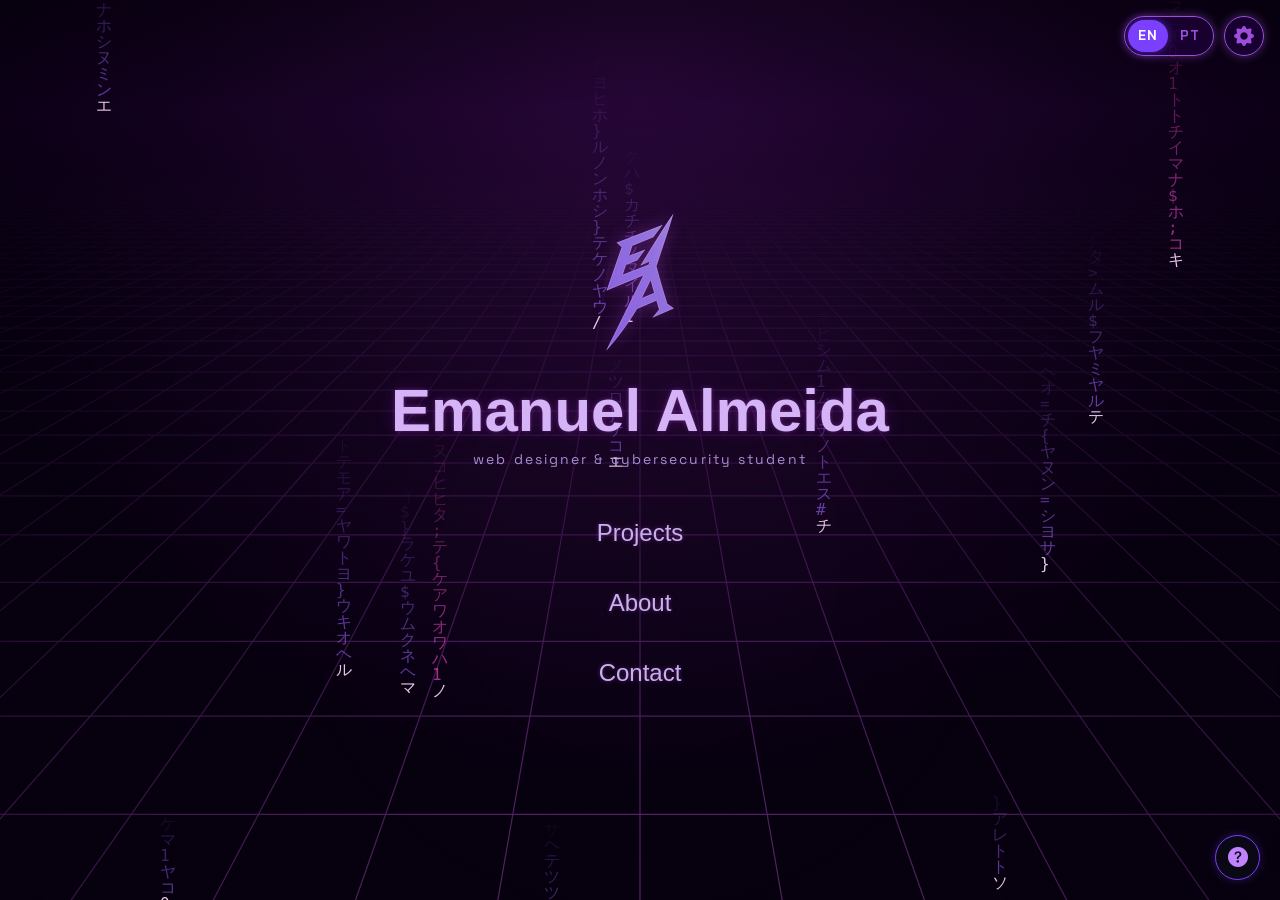
<file: index.html>
<!DOCTYPE html>
<html lang="en">

<head>
  <meta charset="UTF-8" />
  <meta name="viewport" content="width=device-width, initial-scale=1.0" />
  <title>EA Portfolio</title>
  <link rel="icon" href="https://xznm6a1vqn.ufs.sh/f/mXkbqgXQWqH1w5V9ntc7nRDkPqL8tzdeXUCio29BAvsmcOxT">

  <!-- External Resources -->
    <link href="https://fonts.googleapis.com/css2?family=Space+Grotesk:wght@400;500;700&family=Chakra+Petch:wght@400;500;700&display=swap" rel="stylesheet">
  <link rel="preconnect" href="https://fonts.gstatic.com" crossorigin>
  <link rel="stylesheet" href="https://cdn.jsdelivr.net/npm/bootstrap-icons@1.10.5/font/bootstrap-icons.css" media="print" onload="this.media='all'">
  <link rel="stylesheet" href="styles.css?v=6">
  <link rel="stylesheet" href="tailwind.css?v=1">
</head>

<body class="text-center flex flex-col items-center justify-center min-h-screen p-4 sm:p-6 relative">

  <!-- Dynamic Background -->
  <div id="parallax-bg"></div>

  <!-- Loading Page Section -->
  <div id="loadingScreen" class="loading-container">
    <img src="media/logo.webp" width="320" height="320" alt="Logo" class="loading-logo" fetchpriority="high">
    <div class="loading-bar-container">
      <div class="loading-bar"></div>
    </div>
    <div class="loading-text" id="loadingText" data-i18n="loading.0">Loading assets</div>
  </div>

  <!-- Main Page Section -->
  <div id="home" class="z-10">
    <img src="media/logo.webp" width="320" height="320" alt="Logo" decoding="async" class="w-32 h-32 sm:w-40 sm:h-40 mx-auto mb-4 flicker-slow logo" />
    <h1 class="text-4xl sm:text-5xl md:text-6xl font-bold flicker-slow text-purple-200 mb-2">Emanuel Almeida</h1>
    <p class="subtitle flicker-fast mb-8 sm:mb-10">web designer &amp; cybersecurity student</p>
    <div class="flex flex-col items-center space-y-4 sm:space-y-6">
      <button class="menu-button flicker-fast" onclick="navigateTo('works')" data-i18n="nav.projects">Projects</button>
      <button class="menu-button flicker-fast" onclick="navigateTo('about')" data-i18n="nav.about">About</button>
      <button class="menu-button flicker-fast" onclick="navigateTo('contact')" data-i18n="nav.contact">Contact</button>
    </div>
  </div>

  <div class="lang-switch" role="group" aria-label="Language / Idioma">
    <button type="button" class="lang-option" data-lang="en" title="English">EN</button>
    <button type="button" class="lang-option" data-lang="pt" title="Português">PT</button>
  </div>

  <button id="settingsToggle" class="settings-toggle" aria-label="Settings" data-i18n-attr="aria-label:settings.open;title:settings.open">
    <i class="bi bi-gear-fill"></i>
  </button>

  <div id="settingsPanel" class="settings-panel">
    <div class="settings-header">
      <h3 data-i18n="settings.title">SETTINGS</h3>
      <button class="settings-close" id="settingsClose" aria-label="Close settings panel" data-i18n-attr="aria-label:settings.close">
        <i class="bi bi-x-lg"></i>
      </button>
    </div>

    <div class="settings-content">
      <div class="setting-group">
        <h4 data-i18n="settings.audio">Audio Settings</h4>
        <div class="setting-item">
          <label for="musicVolume" data-i18n="settings.musicVolume">Music Volume</label>
          <input type="range" id="musicVolume" min="0" max="1" step="0.05" value="0.1" class="volume-slider">
        </div>
        <div class="setting-item">
          <label for="hoverVolume" data-i18n="settings.hoverVolume">Hover Volume</label>
          <input type="range" id="hoverVolume" min="0" max="1" step="0.05" value="0.15" class="volume-slider">
        </div>
        <div class="setting-item">
          <div class="toggle-wrapper">
            <label for="musicToggle" data-i18n="settings.music">Background Music</label>
            <label class="switch">
              <input type="checkbox" id="musicToggle" checked>
              <span class="slider"></span>
            </label>
          </div>
        </div>
      </div>

      <div class="setting-group">
        <h4 data-i18n="settings.visual">Visual Settings</h4>
        <div class="setting-item">
          <div class="toggle-wrapper">
            <label for="flickerToggle" data-i18n="settings.flicker">Text Flicker Effect</label>
            <label class="switch">
              <input type="checkbox" id="flickerToggle" checked>
              <span class="slider"></span>
            </label>
          </div>
        </div>
        <div class="setting-item">
          <div class="toggle-wrapper">
            <label for="parallaxToggle" data-i18n="settings.parallax">Parallax Effect</label>
            <label class="switch">
              <input type="checkbox" id="parallaxToggle" checked>
              <span class="slider"></span>
            </label>
          </div>
        </div>

      </div>

      <div class="setting-group">
        <h4 data-i18n="settings.language">Language</h4>
        <div class="lang-switch lang-switch--panel" role="group" aria-label="Language / Idioma">
          <button type="button" class="lang-option" data-lang="en">English</button>
          <button type="button" class="lang-option" data-lang="pt">Português</button>
        </div>
      </div>
    </div>
  </div>

  <!-- Works Portfolio Section -->
  <div id="works" class="hidden-section z-10 w-full max-w-5xl mx-auto px-2 sm:px-4">
    <h2 class="text-3xl sm:text-4xl flicker-slow text-purple-300 mb-6 sm:mb-8" data-i18n="works.title">Projects</h2>
    <div class="search-container">
      <input type="text" id="workSearch" class="search-input" placeholder="Search projects..." data-i18n-attr="placeholder:works.search;aria-label:works.search">
      <button class="search-button"><i class="bi bi-search"></i></button>
    </div>
    <div class="work-filters" role="group" id="workFilters">
      <button type="button" class="filter-chip active" data-filter="all" data-i18n="works.all">All</button>
      <button type="button" class="filter-chip" data-filter="web"><i class="bi bi-globe2"></i> <span data-i18n="works.web">Web</span></button>
      <button type="button" class="filter-chip" data-filter="software"><i class="bi bi-window-stack"></i> <span data-i18n="works.software">Software</span></button>
    </div>
    <div class="cyberpunk-grid" id="works-container">
      <div class="cyberpunk-card">
        <p class="text-purple-300" data-i18n="works.loading">Loading projects...</p>
      </div>
    </div>
    <button class="back-button flicker-fast mt-8 sm:mt-10" onclick="goBack()" data-i18n-attr="title:tip.back;aria-label:tip.back"><i class="bi bi-arrow-left"></i></button>
  </div>

  <!-- About Me Section -->
  <div id="about" class="hidden-section z-10 px-4 sm:px-6 max-w-4xl mx-auto">
    <h2 class="text-3xl sm:text-4xl flicker-slow text-purple-300 mb-4 sm:mb-6" data-i18n="about.title">About Me</h2>
    <div class="flex flex-col md:flex-row items-center md:items-start gap-6 sm:gap-8">
      <img src="media/photo.webp" width="512" height="512" loading="lazy" decoding="async" alt="Photo of Emanuel" data-i18n-attr="alt:about.photo" class="photo rounded-2xl shadow-md w-48 h-48 sm:w-64 sm:h-64 object-cover" />
      <div class="text-left mt-4 md:mt-0">
        <p class="text-purple-200 mb-4" data-i18n-html="about.bio" data-i18n-vars='{"age":"24"}'></p>
        <p class="text-purple-400 text-sm" data-i18n-html="about.facts"></p>
      </div>
    </div>
    <button class="back-button flicker-fast mt-8 sm:mt-10" onclick="goBack()" data-i18n-attr="title:tip.back;aria-label:tip.back"><i class="bi bi-arrow-left"></i></button>
  </div>

  <!-- Contact Information Section -->
  <div id="contact" class="hidden-section z-10 px-4 sm:px-6 max-w-3xl mx-auto">
    <h2 class="text-3xl sm:text-4xl flicker-slow text-purple-300 mb-4 sm:mb-6" data-i18n="contact.title">Contact</h2>
    <p class="text-purple-400 mb-6" data-i18n="contact.text">Let's connect — whether it's for collaboration, questions or anything else!</p>
    <div class="social-links">
      <a href="https://www.instagram.com/ealmeida.web/" target="_blank" class="social-link">
        <i class="bi bi-instagram"></i>
        <span class="social-label">Instagram</span>
      </a>
      <a href="https://github.com/ealmeida1024" target="_blank" class="social-link">
        <i class="bi bi-github"></i>
        <span class="social-label">GitHub</span>
      </a>
      <a href="mailto:ealmeida24ar@outlook.com" class="social-link">
        <i class="bi bi-envelope-fill"></i>
        <span class="social-label">Email</span>
      </a>
    </div>
    <button class="back-button flicker-fast mt-8 sm:mt-10" onclick="goBack()" data-i18n-attr="title:tip.back;aria-label:tip.back"><i class="bi bi-arrow-left"></i></button>
  </div>

  <!-- Help and Info Section -->
  <div class="help-hover-menu">
    <button id="helpToggle" class="help-toggle" aria-label="Help Information" data-i18n-attr="aria-label:help.open;title:help.open">
      <i class="bi bi-question-circle-fill"></i>
    </button>
    <div class="help-content" id="helpContent">
      <div class="help-header">
        <h3 data-i18n="help.title">HELP CENTER</h3>
        <button class="help-close" id="helpClose" aria-label="Close help menu" data-i18n-attr="aria-label:help.close">
          <i class="bi bi-x-lg"></i>
        </button>
      </div>

      <div class="help-scrollable">
        <div class="help-container">
          <div class="help-item">
            <div class="help-question">
              <i class="bi bi-question-circle"></i>
              <h3 data-i18n="help.navQ">Navigation Keys</h3>
            </div>
            <div class="help-answer">
              <p data-i18n-html="help.navA"></p>
            </div>
          </div>

          <div class="help-item">
            <div class="help-question">
              <i class="bi bi-question-circle"></i>
              <h3 data-i18n="help.audioQ">Audio Controls</h3>
            </div>
            <div class="help-answer">
              <p data-i18n-html="help.audioA"></p>
            </div>
          </div>

          <div class="help-item">
            <div class="help-question">
              <i class="bi bi-question-circle"></i>
              <h3 data-i18n="help.previewQ">Previewing Projects</h3>
            </div>
            <div class="help-answer">
              <p data-i18n-html="help.previewA"></p>
            </div>
          </div>

          <div class="help-item">
            <div class="help-question">
              <i class="bi bi-question-circle"></i>
              <h3 data-i18n="help.findQ">Can't Find Something?</h3>
            </div>
            <div class="help-answer">
              <p data-i18n-html="help.findA"></p>
            </div>
          </div>

          <div class="help-item">
            <div class="help-question">
              <i class="bi bi-question-circle"></i>
              <h3 data-i18n="help.moreQ">Need More Help?</h3>
            </div>
            <div class="help-answer">
              <p data-i18n-html="help.moreA"></p>
            </div>
          </div>
        </div>

        <div class="keyboard-shortcuts">
          <h3 class="text-xl text-purple-300 mb-3" data-i18n="help.shortcuts">Keyboard Shortcuts</h3>
          <div class="shortcut-grid">
            <div class="shortcut"><span class="key">ESC</span> <span data-i18n="help.esc">Close windows</span></div>
            <div class="shortcut"><span class="key">Alt+1</span> <span data-i18n="help.home">Home</span></div>
            <div class="shortcut"><span class="key">Alt+2</span> <span data-i18n="nav.projects">Projects</span></div>
            <div class="shortcut"><span class="key">Alt+3</span> <span data-i18n="nav.about">About</span></div>
            <div class="shortcut"><span class="key">Alt+4</span> <span data-i18n="nav.contact">Contact</span></div>
            <div class="shortcut"><span class="key">Alt+H</span> <span data-i18n="help.toggleHelp">Toggle Help</span></div>
            <div class="shortcut"><span class="key">M</span> <span data-i18n="help.music">Toggle music</span></div>
            <div class="shortcut"><span class="key">L</span> <span data-i18n="help.language">Switch language</span></div>
          </div>
        </div>
      </div>
    </div>
  </div>

  <!-- Code Preview Modal -->
  <div id="codeModal" class="code-modal">
    <div class="code-modal-content w-11/12 sm:w-4/5">
      <div class="code-modal-header">
        <h3 id="codeModalTitle" class="text-purple-300 text-lg sm:text-xl" data-i18n="modal.code">Code Preview</h3>
        <button class="close-modal" onclick="closeCodeModal()" aria-label="Close" data-i18n-attr="aria-label:modal.close">&times;</button>
      </div>
      <div id="codeModalBody" class="code-modal-body"></div>
    </div>
  </div>

  <!-- Software Project Details Modal -->
  <div id="projectModal" class="code-modal project-modal" role="dialog" aria-modal="true" aria-labelledby="projectModalTitle">
    <div class="code-modal-content project-modal-content w-11/12 sm:w-4/5">
      <div class="code-modal-header">
        <h3 id="projectModalTitle" class="text-purple-300 text-lg sm:text-xl"></h3>
        <button class="close-modal" onclick="closeProjectModal()" aria-label="Close" data-i18n-attr="aria-label:modal.close">&times;</button>
      </div>
      <div id="projectModalBody" class="project-modal-body"></div>
    </div>
  </div>
  <div id="lightbox" class="lightbox" aria-hidden="true"><img alt=""><p class="lightbox-caption"></p></div>

  <!-- Background Music -->
  <audio id="bgMusic" loop preload="none">
    <source src="media/cyberpunk-bg-music.mp3" type="audio/mpeg">
  </audio>

  <script src="i18n.js?v=1"></script>
  <script src="background.js?v=3"></script>
  <script src="scripts.js?v=5"></script>

</body>

</html>
</file>
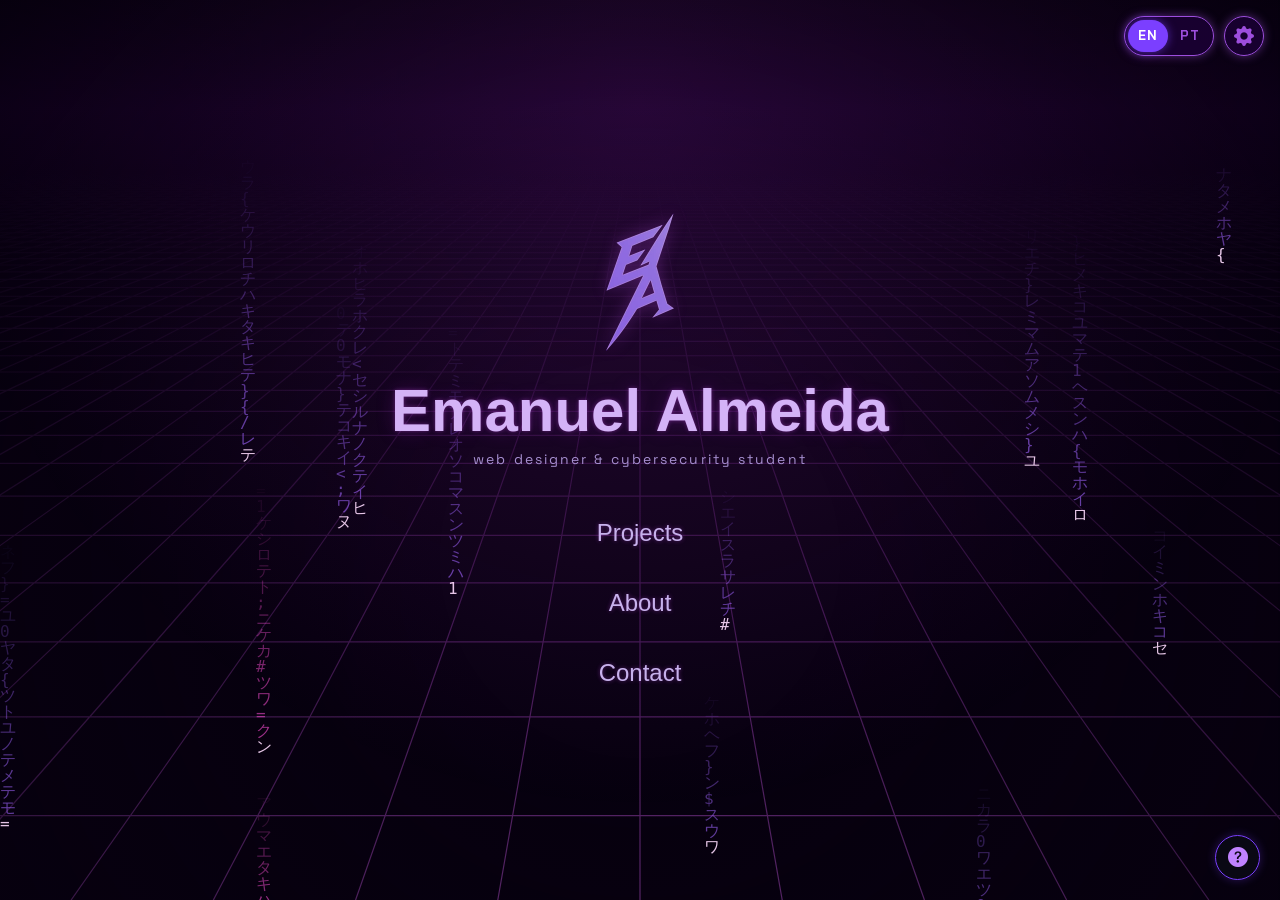
<file: preview.html>
<!DOCTYPE html>
<html lang="en">
<head>
    <meta charset="UTF-8">
    <meta name="viewport" content="width=device-width, initial-scale=1.0">
    <title>Preview</title>
    <style>
        * { margin: 0; padding: 0; box-sizing: border-box; }
        body {
            font-family: 'Space Grotesk', Arial, sans-serif;
            line-height: 1.6;
            display: flex;
            flex-direction: column;
            height: 100vh;
            overflow: hidden;
            background: #1a1a1a;
        }
        .preview-header {
            background: #0e001a;
            color: #c3acf1;
            padding: 10px 20px;
            display: flex;
            justify-content: space-between;
            align-items: center;
            z-index: 1000;
            border-bottom: 1px solid #7b3fff;
        }
        .preview-header h1 { font-size: 1.2rem; font-weight: 500; }
        .preview-header .actions { display: flex; gap: 10px; }
        .preview-header button {
            background: #7b3fff;
            color: white;
            border: none;
            padding: 5px 15px;
            border-radius: 4px;
            cursor: pointer;
            font-size: 0.9rem;
        }
        .preview-header button:hover { background: #6b2eff; }
        .preview-content {
            flex: 1;
            width: 100%;
            height: calc(100vh - 55px);
            border: none;
            background: #fff;
            transition: all 0.3s ease;
        }
        .preview-message { color: #c3acf1; padding: 40px; text-align: center; }
    </style>
</head>
<body>
    <div class="preview-header">
        <h1 id="previewTitle">Preview</h1>
        <div class="actions">
            <button onclick="toggleResponsiveMode()" id="mobileButton">Toggle Mobile View</button>
            <button onclick="closePreview()" id="closeButton">Close Preview</button>
        </div>
    </div>

    <iframe id="previewFrame" class="preview-content" title="Project preview"></iframe>

    <script>
        // Static replacement for preview.php: builds the page in the browser
        // from data/works.json instead of writing temp files on a server.
        const frame = document.getElementById('previewFrame');
        // Same language choice as the portfolio (saved by i18n.js)
        let lang = 'en';
        try { lang = localStorage.getItem('language') || ((navigator.language || '').toLowerCase().startsWith('pt') ? 'pt' : 'en'); } catch (e) {}
        const T = {
            en: { preview: 'Preview', mobile: 'Toggle Mobile View', close: 'Close Preview', notFound: 'Project not found', noCode: 'No code available to preview', failed: 'Could not load the project.' },
            pt: { preview: 'Pré-visualização', mobile: 'Vista de telemóvel', close: 'Fechar', notFound: 'Projeto não encontrado', noCode: 'Este projeto não tem código para pré-visualizar', failed: 'Não foi possível carregar o projeto.' }
        }[lang === 'pt' ? 'pt' : 'en'];
        const pick = v => typeof v === 'string' ? v : (v && (v[lang] || v.en)) || '';
        document.documentElement.lang = lang === 'pt' ? 'pt-PT' : 'en';
        document.getElementById('previewTitle').textContent = T.preview;
        document.getElementById('mobileButton').textContent = T.mobile;
        document.getElementById('closeButton').textContent = T.close;
        let blobUrl = null;

        function showMessage(text) {
            frame.replaceWith(Object.assign(document.createElement('p'), {
                className: 'preview-message',
                textContent: text
            }));
        }

        const id = new URLSearchParams(location.search).get('id');
        if (!id) {
            location.href = 'index.html';
        } else {
            fetch('data/works.json', { cache: 'no-cache' })
                .then(r => r.json())
                .then(works => {
                    const work = works.find(w => String(w.id) === String(id));
                    if (!work) return showMessage(T.notFound);

                    const html = work.html_code || '';
                    const css = work.css_code || '';
                    const js = work.js_code || '';
                    if (!html && !css && !js) return showMessage(T.noCode);

                    document.title = T.preview + ': ' + pick(work.title);
                    document.getElementById('previewTitle').textContent = T.preview + ': ' + pick(work.title);

                    const page = '<!DOCTYPE html><html><head><meta charset="UTF-8">' +
                        '<meta name="viewport" content="width=device-width, initial-scale=1.0">' +
                        '<title>Content Preview</title><style>html, body { height: 100%; margin: 0; padding: 0; overflow-y: auto; }\n' +
                        css + '</style></head><body>' +
                        (html || '<div class="container"><h1>Preview</h1><p>HTML content missing</p></div>') +
                        '<script>' + js + '<\/script></body></html>';

                    // A blob URL keeps the project's relative links (styles.css, script.js)
                    // from loading this portfolio's own files.
                    blobUrl = URL.createObjectURL(new Blob([page], { type: 'text/html' }));
                    frame.src = blobUrl;
                })
                .catch(() => showMessage(T.failed));
        }

        function toggleResponsiveMode() {
            if (frame.style.width === '375px') {
                frame.style.width = '100%';
                frame.style.height = 'calc(100vh - 55px)';
                frame.style.margin = '0';
                frame.style.border = 'none';
                frame.style.borderRadius = '0';
            } else {
                frame.style.width = '375px';
                frame.style.height = '667px';
                frame.style.margin = '20px auto';
                frame.style.display = 'block';
                frame.style.border = '10px solid #333';
                frame.style.borderRadius = '20px';
            }
        }

        function closePreview() {
            window.close();
            setTimeout(() => { location.href = 'index.html'; }, 100);
        }

        window.addEventListener('pagehide', () => { if (blobUrl) URL.revokeObjectURL(blobUrl); });
    </script>
</body>
</html>
</file>
<file: styles.css>
/* ===== FONTS ===== */

@font-face {
  font-family: "CyberwayRiders";
  src: url("https://xznm6a1vqn.ufs.sh/f/mXkbqgXQWqH1o0D83JRyCJ3v1P20d5OQaRGILftH7BumFKek")
    format("woff");
  font-display: swap;
}

/* ===== BASE STYLES ===== */
body {
  font-family: "Space Grotesk", sans-serif;
  background-color: #0e001a;
  overflow: hidden;
  margin: 0;
  height: 100%;
  color: #bdb7da;
}

h1,
h2,
.menu-button,
.back-button,
#muteButton {
  font-family: "CyberwayRiders", sans-serif;
}

.subtitle {
  font-size: 14px;
  letter-spacing: 0.15em;
  font-weight: 400;
  color: #c3acf1;
  font-family: "Space Grotesk", sans-serif;
}

.logo {
  margin-bottom: 8px;
}

*:focus {
  outline: 2px solid #c082ff;
  outline-offset: 2px;
}

.focus-visible-only:focus:not(:focus-visible) {
  outline: none;
}

.focus-visible-only:focus-visible {
  outline: 2px solid #c082ff;
  outline-offset: 2px;
}

/* ===== ANIMATIONS ===== */
.flicker-slow {
  animation: flicker-slow 2s infinite alternate;
}

.flicker-fast {
  animation: flicker-fast 1s infinite alternate;
}

@keyframes flicker-slow {
  0%,
  100% {
    opacity: 1;
  }
  20%,
  40%,
  60%,
  80% {
    opacity: 0.8;
  }
  50% {
    opacity: 0.6;
  }
}

@keyframes flicker-fast {
  0%,
  100% {
    opacity: 1;
  }
  20%,
  40%,
  60%,
  80% {
    opacity: 0.95;
  }
  50% {
    opacity: 0.9;
  }
}

@keyframes fadeIn {
  from {
    opacity: 0;
    transform: translateY(20px);
  }
  to {
    opacity: 1;
    transform: translateY(0);
  }
}

@keyframes fadeOut {
  from {
    opacity: 1;
    transform: translateY(0);
  }
  to {
    opacity: 0;
    transform: translateY(20px);
  }
}

@keyframes glitchEffect {
  0% {
    box-shadow: inset 0 0 0 transparent;
  }
  25% {
    box-shadow: inset -3px 0 0 #ff00ea;
  }
  50% {
    box-shadow: inset 3px 0 0 #00ffff;
  }
  75% {
    box-shadow: inset -3px 0 0 #ff00ea;
  }
  100% {
    box-shadow: inset 0 0 0 transparent;
  }
}

@keyframes glowScan {
  0% {
    transform: translateX(-100%);
  }
  100% {
    transform: translateX(100%);
  }
}

@keyframes loading {
  0% {
    left: -30%;
  }
  100% {
    left: 100%;
  }
}

@keyframes pulse {
  0% {
    opacity: 0.7;
    transform: scale(0.95);
  }
  100% {
    opacity: 1;
    transform: scale(1);
  }
}

@keyframes errorGlitch {
  0% {
    transform: translateX(-100%);
  }
  100% {
    transform: translateX(100%);
  }
}

@keyframes errorPulse {
  0% {
    opacity: 0.7;
  }
  100% {
    opacity: 1;
  }
}

@keyframes helpPulse {
  0% {
    box-shadow: 0 0 0 0 rgba(192, 130, 255, 0.4);
  }
  70% {
    box-shadow: 0 0 0 10px rgba(192, 130, 255, 0);
  }
  100% {
    box-shadow: 0 0 0 0 rgba(192, 130, 255, 0);
  }
}

/* ===== BACKGROUND & OVERLAYS ===== */
#parallax-bg {
  /* Canvas grid + code rain are drawn in here by background.js */
  background-color: #07000f;
  /* sky above the horizon; painted by CSS so it shows instantly, before any script runs */
  background-image: linear-gradient(#05000b 0%, #12011f 12%, #07000f 28%);
  contain: strict;
  position: fixed;
  top: 0;
  left: 0;
  width: 100%;
  height: 100%;
  z-index: -1;
  overflow: hidden;
}

/* ===== BUTTONS ===== */
.menu-button,
.back-button,
#muteButton {
  font-size: 24px;
  padding: 3px 16px;
  color: #dcd6f7;
  background: transparent;
  border: none;
  text-shadow: 0 0 5px #c082ff;
  transition: all 0.3s ease;
  cursor: pointer;
  border: 2px solid transparent;
}

.menu-button:hover,
.back-button:hover,
#muteButton:hover {
  color: black;
  background-color: rgba(255, 255, 255, 0.8);
  border: 2px solid #c082ff;
}

#muteButton {
  position: fixed;
  top: 10px;
  right: 10px;
  font-size: 24px;
  padding: 4px 8px;
}

.back-button {
  display: block;
  margin: 32px auto 0;
  width: fit-content;
  min-width: 50px;
  position: relative;
  z-index: 10;
}

@media (max-width: 640px) {
  .back-button {
    position: absolute;
    top: -30px;
    left: 10px;
    z-index: 1001;
    width: 35px;
    height: 35px;
    border-radius: 0%;
    background: rgba(30, 0, 60, 0.7);
    border: 1px solid #9d4edd;
    color: #d8b4fe;
    font-size: 16px;
    display: flex;
    align-items: center;
    justify-content: center;
    backdrop-filter: blur(10px);
    box-shadow: 0 0 10px rgba(157, 78, 221, 0.5);
    transition: all 0.3s ease;
    padding: 0;
    margin: 0;
  }

  .back-button:hover {
    background: rgba(60, 10, 100, 0.8);
    transform: scale(1.05);
    box-shadow: 0 0 15px rgba(157, 78, 221, 0.7);
    color: #ffffff;
  }

  #works {
    padding-bottom: 100px;
  }
}

#works h2 {
  position: relative;
}

/* ===== LAYOUT & SECTION CONTROLS ===== */
.hidden-section {
  display: none;
}

.fade-in {
  animation: fadeIn 0.5s ease forwards;
}

.fade-out {
  animation: fadeOut 0.5s ease forwards;
}

/* ===== CODE PREVIEW COMPONENTS ===== */
.code-preview-icons {
  display: flex;
  gap: 8px;
}

.code-icon {
  background-color: rgba(0, 0, 0, 0.5);
  border-radius: 50%;
  width: 32px;
  height: 32px;
  display: flex;
  align-items: center;
  justify-content: center;
  color: #c082ff;
  font-size: 14px;
  cursor: pointer;
  pointer-events: auto;
  position: relative;
  z-index: 10;
  transition: all 0.2s ease;
  border: 1px solid rgba(192, 130, 255, 0.3);
}

.code-icon:hover {
  background-color: rgba(192, 130, 255, 0.3);
  transform: translateY(-2px);
}

.preview-icon {
  background-color: rgba(123, 63, 255, 0.3) !important;
  border: 1px solid rgba(192, 130, 255, 0.5) !important;
}

.preview-icon:hover {
  background-color: rgba(192, 130, 255, 0.5) !important;
  transform: translateY(-2px);
}

/* ===== CODE MODAL ===== */
.code-modal {
  position: fixed;
  top: 0;
  left: 0;
  width: 100%;
  height: 100%;
  background-color: rgba(0, 0, 0, 0.8);
  z-index: 1000;
  display: flex;
  align-items: center;
  justify-content: center;
  opacity: 0;
  pointer-events: none;
  transition: opacity 0.3s ease;
}

.code-modal.active {
  opacity: 1;
  pointer-events: auto;
}

.code-modal-content {
  background-color: #121212;
  max-height: 80vh;
  overflow-y: auto;
  border-radius: 8px;
  border: 1px solid #7b3fff;
  box-shadow: 0 0 20px rgba(123, 63, 255, 0.5);
}

.code-modal-header {
  display: flex;
  justify-content: space-between;
  align-items: center;
  padding: 12px 20px;
  background-color: #1e1e2d;
  border-bottom: 1px solid #3a3a5a;
}

.code-modal-body {
  padding: 20px;
  font-family: "Courier New", monospace;
  white-space: pre;
  overflow-x: auto;
  background-color: #1e1e1e;
  color: #d4d4d4;
  max-height: 60vh;
  text-align: left;
  tab-size: 2;
}

.close-modal {
  background: transparent;
  border: none;
  color: #c082ff;
  font-size: 24px;
  cursor: pointer;
}

.close-modal:hover {
  color: #d2a8ff;
}

/* ===== ADMIN ACCESS AREA ===== */
.admin-access-area {
  position: fixed;
  bottom: 5px;
  left: 15px;
  width: 60px;
  height: 60px;
  z-index: 50;
  display: flex;
  align-items: center;
  justify-content: center;
}

.admin-access-btn {
  opacity: 0;
  visibility: hidden;
  display: flex;
  align-items: center;
  gap: 8px;
  background-color: rgba(0, 0, 0, 0.5);
  padding: 8px 8px;
  border-radius: 9999px;
  border: 1px solid #4b2080;
  transition: all 0.3s ease;
  transform: translateY(10px);
}

.admin-access-area:hover .admin-access-btn {
  opacity: 1;
  visibility: visible;
  transform: translateY(0);
}

.admin-access-btn:hover {
  background-color: rgba(143, 63, 251, 0.3);
  border-color: #8f3ffb;
  box-shadow: 0 0 10px rgba(123, 63, 255, 0.5);
}

/* ===== CYBERPUNK GRID & CARDS ===== */
.cyberpunk-grid {
  display: grid;
  grid-template-columns: repeat(auto-fill, minmax(280px, 1fr));
  gap: 20px;
  max-height: 70vh;
  overflow-y: auto;
  padding-right: 10px;
  position: relative;
}

.cyberpunk-grid::-webkit-scrollbar {
  width: 6px;
}

.cyberpunk-grid::-webkit-scrollbar-track {
  background: rgba(0, 0, 0, 0.2);
  border-radius: 10px;
}

.cyberpunk-grid::-webkit-scrollbar-thumb {
  background: #7b3fff;
  border-radius: 10px;
  box-shadow: 0 0 5px #c082ff;
}

.cyberpunk-grid::-webkit-scrollbar-thumb:hover {
  background: #9b5fff;
}

.cyberpunk-grid::after {
  content: "";
  position: absolute;
  top: 0;
  left: 0;
  width: 100%;
  height: 100%;
  background: linear-gradient(
    to bottom,
    transparent 50%,
    rgba(123, 63, 255, 0.03) 50%
  );
  background-size: 100% 4px;
  pointer-events: none;
  z-index: 1;
}

.cyberpunk-card {
  background-color: rgba(12, 12, 24, 0.7);
  border: 1px solid #7b3fff;
  border-radius: 8px;
  padding: 12px;
  position: relative;
  overflow: hidden;
  transition: all 0.3s ease;
  backdrop-filter: blur(8px);
  box-shadow: 0 0 15px rgba(123, 63, 255, 0.1);
  display: flex;
  flex-direction: column;
  pointer-events: none;
}

.cyberpunk-card::before {
  content: "";
  position: absolute;
  top: 0;
  left: 0;
  right: 0;
  height: 2px;
  background: linear-gradient(90deg, transparent, #c082ff, transparent);
  opacity: 0;
  transition: opacity 0.3s ease;
}

.cyberpunk-card:hover {
  transform: translateY(-5px);
  box-shadow: 0 8px 25px rgba(123, 63, 255, 0.3);
  border-color: #c082ff;
}

.cyberpunk-card:hover::before {
  opacity: 1;
  animation: glowScan 2s linear infinite;
}

.cyberpunk-card img {
  width: 100%;
  height: 180px;
  object-fit: cover;
  border-radius: 4px;
  margin-bottom: 12px;
  border: 1px solid rgba(123, 63, 255, 0.3);
}

.cyberpunk-card:hover img {
  box-shadow: 0 0 15px rgba(123, 63, 255, 0.5);
  border-color: #9b5fff;
}

.cyberpunk-card h3 {
  font-size: 20px;
  font-weight: 700;
  margin-bottom: 4px;
  color: #dcd6f7;
  font-family: "Chakra Petch", sans-serif;
  letter-spacing: 0.5px;
}

.cyberpunk-card .date {
  font-size: 14px;
  color: #9b5fff;
  margin-bottom: 8px;
}

.cyberpunk-card .description {
  font-size: 14px;
  color: #bdb7da;
  margin-bottom: 12px;
  flex-grow: 1;
}

.cyberpunk-card .tech-tags {
  display: flex;
  flex-wrap: wrap;
  gap: 6px;
  margin-bottom: 12px;
}

.cyberpunk-card .tech-tag {
  background-color: rgba(123, 63, 255, 0.3);
  color: #dcd6f7;
  font-size: 12px;
  border-radius: 12px;
  padding: 3px 8px;
  border: 1px solid rgba(192, 130, 255, 0.3);
}

.cyberpunk-card .controls {
  display: flex;
  justify-content: space-between;
  align-items: center;
}

.cyberpunk-card .code-icon {
  pointer-events: auto;
}

/* ===== LOADING SCREEN ===== */
.loading-container {
  position: fixed;
  top: 0;
  left: 0;
  width: 100%;
  height: 100%;
  background-color: rgba(14, 0, 26, 0.9);
  display: flex;
  flex-direction: column;
  align-items: center;
  justify-content: center;
  z-index: 9999;
  backdrop-filter: blur(8px);
  transition: opacity 0.5s ease;
}

.loading-logo {
  width: 80px;
  height: 80px;
  margin-bottom: 20px;
  animation: pulse 2s infinite alternate;
}

.loading-bar-container {
  width: 200px;
  height: 4px;
  background-color: rgba(123, 63, 255, 0.2);
  border-radius: 4px;
  overflow: hidden;
  position: relative;
  margin-bottom: 15px;
  box-shadow: 0 0 10px rgba(192, 130, 255, 0.3);
}

.loading-bar {
  height: 100%;
  width: 30%;
  background: linear-gradient(90deg, #7b3fff, #c082ff);
  border-radius: 4px;
  position: absolute;
  animation: loading 1.5s infinite;
}

.loading-text {
  font-family: "Space Grotesk", sans-serif;
  color: #c3acf1;
  font-size: 14px;
  letter-spacing: 0.15em;
  text-transform: uppercase;
  animation: flicker-fast 1s infinite alternate;
}

.hide-loading {
  opacity: 0;
  pointer-events: none;
}

/* ===== SOCIAL LINKS ===== */
.social-links {
  display: flex;
  flex-wrap: wrap;
  justify-content: center;
  gap: 15px;
  margin-bottom: 20px;
}

.social-link {
  display: flex;
  align-items: center;
  gap: 6px;
  padding: 6px 12px;
  border-radius: 20px;
  background: rgba(123, 63, 255, 0.1);
  color: #c082ff;
  text-decoration: none;
  transition: all 0.3s ease;
  border: 1px solid rgba(123, 63, 255, 0.3);
}

.social-link:hover {
  background: rgba(123, 63, 255, 0.2);
  transform: translateY(-2px);
  box-shadow: 0 5px 15px rgba(123, 63, 255, 0.2);
}

.social-link i {
  font-size: 20px;
}

.social-label {
  font-size: 14px;
  font-family: "Chakra Petch", sans-serif;
}

/* ===== SEARCH COMPONENT ===== */
.search-container {
  margin-bottom: 20px;
  display: flex;
  max-width: 400px;
  margin-left: auto;
  margin-right: auto;
}

.search-input {
  background: rgba(12, 12, 24, 0.7);
  border: 1px solid #7b3fff;
  border-radius: 4px 0 0 4px;
  padding: 8px 12px;
  color: #dcd6f7;
  flex-grow: 1;
  font-family: "Space Grotesk", sans-serif;
  outline: none;
}

.search-input:focus {
  border-color: #c082ff;
  box-shadow: 0 0 10px rgba(123, 63, 255, 0.3);
}

.search-button {
  background: rgba(123, 63, 255, 0.3);
  border: 1px solid #7b3fff;
  border-left: none;
  border-radius: 0 4px 4px 0;
  padding: 8px 12px;
  color: #dcd6f7;
  cursor: pointer;
  transition: all 0.2s ease;
}

.search-button:hover {
  background: rgba(123, 63, 255, 0.5);
}

/* ===== ERROR COMPONENT ===== */
.cyberpunk-error {
  background: rgba(12, 12, 24, 0.8);
  border: 1px solid #ff3366;
  border-radius: 8px;
  padding: 15px;
  display: flex;
  align-items: center;
  gap: 15px;
  margin: 10px 0;
  box-shadow: 0 0 15px rgba(255, 51, 102, 0.3);
  position: relative;
  overflow: hidden;
}

.cyberpunk-error::before {
  content: "";
  position: absolute;
  top: 0;
  left: 0;
  right: 0;
  bottom: 0;
  background: linear-gradient(
    90deg,
    transparent,
    rgba(255, 51, 102, 0.1),
    transparent
  );
  opacity: 0;
  z-index: 1;
}

.cyberpunk-error.glitch-active::before {
  animation: errorGlitch 2s linear infinite;
  opacity: 1;
}

.error-icon {
  font-size: 30px;
  color: #ff3366;
  animation: errorPulse 2s infinite alternate;
}

.error-content {
  text-align: left;
  flex-grow: 1;
}

.error-title {
  font-family: "CyberwayRiders", sans-serif;
  font-size: 20px;
  color: #ff3366;
  margin-bottom: 5px;
}

.error-message {
  color: #e0d8ff;
  font-size: 14px;
  margin-bottom: 8px;
}

.error-action {
  background: rgba(255, 51, 102, 0.2);
  color: #ff3366;
  border: 1px solid rgba(255, 51, 102, 0.5);
  padding: 4px 10px;
  border-radius: 4px;
  font-size: 14px;
  cursor: pointer;
  transition: all 0.2s ease;
}

.error-action:hover {
  background: rgba(255, 51, 102, 0.3);
  transform: translateY(-1px);
}

/* ===== HELP COMPONENT ===== */
.help-container {
  display: flex;
  flex-direction: column;
  gap: 15px;
  margin-bottom: 30px;
}

.help-item {
  background: rgba(12, 12, 24, 0.7);
  border: 1px solid #7b3fff;
  border-radius: 8px;
  padding: 15px;
  transition: all 0.3s ease;
}

.help-item:hover {
  border-color: #c082ff;
  box-shadow: 0 0 15px rgba(123, 63, 255, 0.3);
}

.help-question {
  display: flex;
  align-items: center;
  gap: 10px;
  margin-bottom: 10px;
}

.help-question i {
  color: #c082ff;
  font-size: 20px;
}

.help-question h3 {
  font-family: "Chakra Petch", sans-serif;
  color: #e0d8ff;
  font-size: 18px;
  font-weight: 600;
}

.help-answer p {
  color: #bdb7da;
  font-size: 16px;
  line-height: 1.5;
}

.key {
  background: rgba(123, 63, 255, 0.2);
  border: 1px solid #7b3fff;
  border-radius: 4px;
  padding: 2px 6px;
  font-family: "Chakra Petch", sans-serif;
  font-size: 14px;
  color: #e0d8ff;
  display: inline-block;
  margin: 0 2px;
}

.keyboard-shortcuts {
  background: rgba(12, 12, 24, 0.5);
  border: 1px solid #7b3fff;
  border-radius: 8px;
  padding: 15px;
}

.shortcut-grid {
  display: grid;
  grid-template-columns: repeat(auto-fill, minmax(150px, 1fr));
  gap: 10px;
}

.shortcut {
  display: flex;
  align-items: center;
  gap: 8px;
  font-size: 14px;
  color: #bdb7da;
}

.help-hover-menu {
  position: fixed;
  bottom: 20px;
  right: 20px;
  z-index: 100;
}

.help-toggle {
  width: 45px;
  height: 45px;
  border-radius: 50%;
  background: rgba(12, 12, 24, 0.7);
  border: 1px solid #7b3fff;
  color: #c082ff;
  font-size: 20px;
  cursor: pointer;
  box-shadow: 0 0 10px rgba(123, 63, 255, 0.3);
  transition: all 0.3s ease;
  display: flex;
  align-items: center;
  justify-content: center;
  animation: helpPulse 2s infinite;
}

.help-toggle:hover {
  box-shadow: 0 0 15px rgba(192, 130, 255, 0.6);
  transform: scale(1.05);
}

.help-content {
  position: absolute;
  bottom: 55px;
  right: 0;
  width: 320px;
  max-height: 70vh;
  background: rgba(12, 12, 24, 0.95);
  border: 1px solid #7b3fff;
  border-radius: 8px;
  opacity: 0;
  visibility: hidden;
  transform: translateY(10px);
  transition: all 0.3s ease;
  backdrop-filter: blur(8px);
  box-shadow: 0 0 20px rgba(123, 63, 255, 0.4);
  overflow: hidden;
  pointer-events: none;
}

@media (hover: hover) {
  .help-hover-menu:hover .help-content {
    opacity: 1;
    visibility: visible;
    transform: translateY(0);
    pointer-events: auto;
  }

  .help-hover-menu::after {
    content: "";
    position: absolute;
    bottom: 45px;
    right: 0;
    width: 100px;
    height: 55px;
    background: transparent;
  }

  .help-content:hover {
    opacity: 1;
    visibility: visible;
    transform: translateY(0);
    pointer-events: auto;
  }

  .help-content .help-close {
    display: none;
  }
}

.help-content.active {
  opacity: 1;
  visibility: visible;
  transform: translateY(0);
  pointer-events: auto;
}

.help-header {
  background: rgba(123, 63, 255, 0.2);
  padding: 10px 15px;
  display: flex;
  justify-content: space-between;
  align-items: center;
  border-bottom: 1px solid #7b3fff;
}

.help-header h3 {
  font-family: "Chakra Petch", sans-serif;
  color: #c082ff;
  font-size: 18px;
  margin: 0;
}

.help-close {
  background: transparent;
  border: none;
  color: #c082ff;
  font-size: 16px;
  cursor: pointer;
}

.help-close:hover {
  color: #e0d8ff;
}

.help-scrollable {
  max-height: calc(70vh - 45px);
  overflow-y: auto;
  padding: 15px;
}

.help-scrollable::-webkit-scrollbar {
  width: 4px;
}

.help-scrollable::-webkit-scrollbar-track {
  background: rgba(0, 0, 0, 0.2);
}

.help-scrollable::-webkit-scrollbar-thumb {
  background: #7b3fff;
  border-radius: 10px;
}

.help-container {
  gap: 10px;
  margin-bottom: 15px;
}

.help-item {
  padding: 10px;
}

.help-question h3 {
  font-size: 16px;
}

.help-answer p {
  font-size: 14px;
}

@keyframes helpPulse {
  0% {
    box-shadow: 0 0 0 0 rgba(123, 63, 255, 0.4);
  }
  70% {
    box-shadow: 0 0 0 10px rgba(123, 63, 255, 0);
  }
  100% {
    box-shadow: 0 0 0 0 rgba(123, 63, 255, 0);
  }
}

@media (hover: none) {
  .help-close {
    display: block;
  }
}

/* ===== SETTINGS MENU STYLES ===== */

.settings-toggle {
  position: fixed;
  top: 16px;
  right: 16px;
  background: rgba(30, 0, 60, 0.7);
  color: #9d4edd;
  border: 1px solid #9d4edd;
  border-radius: 50%;
  width: 40px;
  height: 40px;
  display: flex;
  align-items: center;
  justify-content: center;
  font-size: 20px;
  z-index: 100;
  cursor: pointer;
  transition: all 0.3s ease;
  box-shadow: 0 0 10px rgba(157, 78, 221, 0.5);
}

.settings-toggle:hover {
  background: rgba(60, 10, 100, 0.8);
  transform: scale(1.05);
  box-shadow: 0 0 15px rgba(157, 78, 221, 0.7);
}

.settings-panel {
  position: fixed;
  top: 0;
  right: -320px;
  width: 280px;
  height: 100vh;
  background: rgba(20, 0, 40, 0.95);
  border-left: 2px solid #9d4edd;
  z-index: 1000;
  padding: 24px;
  overflow-y: auto;
  transition: right 0.3s cubic-bezier(0.16, 1, 0.3, 1);
  box-shadow: -5px 0 25px rgba(0, 0, 0, 0.5);
}

.settings-panel.active {
  right: 0;
}

.settings-header {
  display: flex;
  justify-content: space-between;
  align-items: center;
  border-bottom: 1px solid #9d4edd;
  padding-bottom: 16px;
  margin-bottom: 24px;
}

.settings-header h3 {
  color: #d8b4fe;
  font-family: "Chakra Petch", sans-serif;
  font-size: 20px;
  letter-spacing: 1px;
  margin: 0;
}

.settings-close {
  background: transparent;
  color: #9d4edd;
  border: none;
  font-size: 20px;
  cursor: pointer;
  padding: 4px;
  display: flex;
  align-items: center;
  justify-content: center;
  transition: all 0.2s ease;
}

.settings-close:hover {
  color: #d8b4fe;
  transform: scale(1.1);
}

.settings-content {
  display: flex;
  flex-direction: column;
  gap: 24px;
}

.setting-group {
  display: flex;
  flex-direction: column;
  gap: 16px;
}

.setting-group h4 {
  color: #9d4edd;
  font-family: "Chakra Petch", sans-serif;
  font-size: 16px;
  margin: 0;
  border-bottom: 1px dotted #581c87;
  padding-bottom: 8px;
}

.setting-item {
  display: flex;
  flex-direction: column;
  gap: 8px;
}

.toggle-wrapper {
  display: flex;
  justify-content: space-between;
  align-items: center;
}

.setting-item label {
  color: #c4b5fd;
  font-size: 14px;
}

.volume-slider {
  -webkit-appearance: none;
  appearance: none;
  width: 100%;
  height: 8px;
  background: rgba(60, 10, 100, 0.3);
  border-radius: 4px;
  outline: none;
  border: 1px solid #9d4edd;
}

.volume-slider::-webkit-slider-thumb {
  -webkit-appearance: none;
  appearance: none;
  width: 16px;
  height: 16px;
  background: #9d4edd;
  border-radius: 50%;
  cursor: pointer;
  transition: all 0.2s ease;
}

.volume-slider::-webkit-slider-thumb:hover {
  background: #d8b4fe;
  transform: scale(1.2);
}

.volume-slider::-moz-range-thumb {
  width: 16px;
  height: 16px;
  background: #9d4edd;
  border-radius: 50%;
  cursor: pointer;
  border: none;
  transition: all 0.2s ease;
}

.volume-slider::-moz-range-thumb:hover {
  background: #d8b4fe;
  transform: scale(1.2);
}

/* Toggle Switch */
.switch {
  position: relative;
  display: inline-block;
  width: 44px;
  height: 24px;
}

.switch input {
  opacity: 0;
  width: 0;
  height: 0;
}

.slider {
  position: absolute;
  cursor: pointer;
  top: 0;
  left: 0;
  right: 0;
  bottom: 0;
  background-color: rgba(60, 10, 100, 0.3);
  transition: 0.4s;
  border-radius: 34px;
  border: 1px solid #9d4edd;
}

.slider:before {
  position: absolute;
  content: "";
  height: 16px;
  width: 16px;
  left: 4px;
  bottom: 3px;
  background-color: #9d4edd;
  transition: 0.4s;
  border-radius: 50%;
}

input:checked + .slider {
  background-color: rgba(157, 78, 221, 0.5);
}

input:checked + .slider:before {
  transform: translateX(20px);
  background-color: #d8b4fe;
}

/* Classes to disable effects */
.no-flicker .flicker-slow,
.no-flicker .flicker-fast {
  animation: none !important;
  text-shadow: 0 0 5px rgba(216, 180, 254, 0.7) !important;
}

.no-parallax {
  transform: none !important;
  transition: none !important;
}

.no-glitch .cyberpunk-card.glitch-hover {
  animation: none !important;
  transform: translateY(-5px) !important;
  box-shadow: 0 10px 20px rgba(157, 78, 221, 0.3) !important;
}

@media (max-width: 768px) {
  .settings-panel {
    width: 260px;
  }
}

@media (max-width: 480px) {
  .settings-toggle {
    font-size: 18px;
  }
}

@media (max-width: 768px) {
  .photo {
    margin-bottom: -20px;
  }
}

/* ===== TEXT TONED TO MATCH THE GRID BACKGROUND ===== */
#home h1 {
  color: #d4b3f7;
  text-shadow: 0 0 4px rgba(210, 80, 245, 0.35), 0 0 18px rgba(150, 40, 200, 0.25);
}

#home .subtitle {
  color: #a68fd0;
}

.logo {
  filter: brightness(0.88) drop-shadow(0 0 8px rgba(200, 80, 245, 0.3));
}

.menu-button,
.back-button {
  color: #c7b1ec;
  text-shadow: 0 0 4px rgba(200, 80, 245, 0.4);
}

.hidden-section h2 {
  text-shadow: 0 0 4px rgba(210, 80, 245, 0.35), 0 0 16px rgba(150, 40, 200, 0.2);
}

.no-flicker .flicker-slow,
.no-flicker .flicker-fast {
  text-shadow: 0 0 4px rgba(200, 80, 245, 0.4) !important;
}

/* ===== LANGUAGE SWITCH ===== */
.lang-switch {
  position: fixed;
  top: 16px;
  right: 66px;
  z-index: 100;
  display: flex;
  height: 40px;
  padding: 3px;
  gap: 2px;
  background: rgba(30, 0, 60, 0.7);
  border: 1px solid #9d4edd;
  border-radius: 20px;
  box-shadow: 0 0 10px rgba(157, 78, 221, 0.5);
}

.lang-option {
  min-width: 38px;
  padding: 0 10px;
  border: 0;
  border-radius: 16px;
  background: transparent;
  color: #9d4edd;
  font-family: "Chakra Petch", sans-serif;
  font-size: 13px;
  font-weight: 700;
  letter-spacing: 1px;
  cursor: pointer;
  transition: background 0.2s ease, color 0.2s ease;
}

.lang-option:hover { color: #d8b4fe; }

.lang-option.active {
  background: #7b3fff;
  color: #fff;
  box-shadow: 0 0 10px rgba(123, 63, 255, 0.6);
}

.lang-switch--panel {
  position: static;
  height: auto;
  box-shadow: none;
}

.lang-switch--panel .lang-option {
  flex: 1;
  padding: 8px 10px;
  font-weight: 500;
  letter-spacing: 0.5px;
}

/* ===== PROJECT FILTERS ===== */
.work-filters {
  display: flex;
  justify-content: center;
  flex-wrap: wrap;
  gap: 8px;
  margin: -6px 0 20px;
}

.filter-chip {
  display: inline-flex;
  align-items: center;
  gap: 6px;
  padding: 6px 14px;
  border-radius: 999px;
  border: 1px solid rgba(192, 130, 255, 0.35);
  background: rgba(12, 12, 24, 0.7);
  color: #c4b5fd;
  font-family: "Chakra Petch", sans-serif;
  font-size: 14px;
  cursor: pointer;
  transition: all 0.2s ease;
}

.filter-chip:hover { border-color: #c082ff; color: #fff; }

.filter-chip.active {
  background: rgba(123, 63, 255, 0.45);
  border-color: #c082ff;
  color: #fff;
  box-shadow: 0 0 12px rgba(123, 63, 255, 0.4);
}

/* ===== PROJECT CARDS ===== */
.work-media { position: relative; }

.work-kind {
  display: inline-flex;
  align-items: center;
  gap: 5px;
  padding: 3px 9px;
  border-radius: 6px;
  font-family: "Chakra Petch", sans-serif;
  font-size: 12px;
  letter-spacing: 0.4px;
  color: #fff;
  background: rgba(14, 0, 26, 0.85);
  border: 1px solid rgba(192, 130, 255, 0.5);
  backdrop-filter: blur(6px);
}

.work-media .work-kind {
  position: absolute;
  top: 8px;
  left: 8px;
}

.work-kind--software { border-color: rgba(79, 240, 208, 0.6); color: #b8fff0; }

.cyberpunk-card .code-preview-icons {
  display: flex;
  flex-wrap: wrap;
  gap: 8px;
}

.cyberpunk-card a.code-icon { text-decoration: none; }

.code-icon--wide {
  width: auto !important;
  gap: 6px;
  padding: 0 12px;
  border-radius: 16px !important;
  font-family: "Chakra Petch", sans-serif;
  font-size: 13px !important;
}

/* ===== CODE MODAL TABS ===== */
.code-tabs {
  display: flex;
  gap: 6px;
  margin-bottom: 12px;
  white-space: normal;
  font-family: "Chakra Petch", sans-serif;
}

.code-tab {
  padding: 4px 12px;
  border-radius: 6px;
  border: 1px solid rgba(192, 130, 255, 0.35);
  background: transparent;
  color: #c4b5fd;
  cursor: pointer;
}

.code-tab.active { background: #7b3fff; color: #fff; border-color: #7b3fff; }

.code-block {
  margin: 0;
  white-space: pre;
  font-family: "Courier New", monospace;
}

/* ===== SOFTWARE DETAILS MODAL ===== */
.project-modal-content {
  max-width: 1000px;
  max-height: 88vh;
  background: rgba(14, 6, 28, 0.97);
}

.project-modal-body {
  padding: 20px 24px 24px;
  text-align: left;
  color: #bdb7da;
}

.project-tagline { color: #dcd6f7; font-size: 17px; margin-bottom: 12px; }

.project-meta { display: flex; flex-wrap: wrap; gap: 6px; margin-bottom: 14px; }

.project-meta .tech-tag {
  background-color: rgba(123, 63, 255, 0.3);
  color: #dcd6f7;
  font-size: 12px;
  border-radius: 12px;
  padding: 3px 8px;
  border: 1px solid rgba(192, 130, 255, 0.3);
}

.project-description { line-height: 1.6; margin-bottom: 16px; }

.project-links { display: flex; flex-wrap: wrap; gap: 10px; margin-bottom: 8px; }

.project-link {
  display: inline-flex !important;
  align-items: center;
  gap: 8px;
  width: auto !important;
  padding: 8px 16px !important;
  font-size: 14px !important;
  text-decoration: none;
}

.project-heading {
  margin: 22px 0 10px;
  color: #d8b4fe;
  font-family: "Chakra Petch", sans-serif;
  font-size: 16px;
  letter-spacing: 1px;
  text-transform: uppercase;
}

.project-gallery {
  display: grid;
  grid-template-columns: repeat(auto-fit, minmax(240px, 1fr));
  gap: 12px;
}

.project-shot {
  margin: 0;
  border: 1px solid rgba(123, 63, 255, 0.4);
  border-radius: 8px;
  overflow: hidden;
  background: #0c0c18;
  cursor: zoom-in;
  transition: border-color 0.2s ease, transform 0.2s ease;
}

.project-shot:hover { border-color: #c082ff; transform: translateY(-2px); }

.project-shot img { width: 100%; aspect-ratio: 16 / 10; object-fit: cover; display: block; }

.project-shot figcaption { padding: 8px 10px; font-size: 13px; color: #c4b5fd; }

.project-features {
  display: grid;
  grid-template-columns: repeat(auto-fit, minmax(230px, 1fr));
  gap: 10px;
}

.project-feature {
  padding: 12px 14px;
  border-radius: 8px;
  border: 1px solid rgba(123, 63, 255, 0.25);
  background: rgba(123, 63, 255, 0.07);
}

.project-feature h5 { color: #dcd6f7; font-family: "Chakra Petch", sans-serif; font-size: 15px; margin-bottom: 4px; }

.project-feature p { font-size: 13.5px; line-height: 1.5; }

.project-footnote { margin-top: 18px; font-size: 12px; color: #8b7fb8; text-align: center; }

/* ===== LIGHTBOX ===== */
.lightbox {
  position: fixed;
  inset: 0;
  z-index: 2000;
  display: flex;
  flex-direction: column;
  align-items: center;
  justify-content: center;
  gap: 10px;
  padding: 16px;
  background: rgba(5, 0, 12, 0.92);
  opacity: 0;
  pointer-events: none;
  transition: opacity 0.25s ease;
  cursor: zoom-out;
}

.lightbox.open { opacity: 1; pointer-events: auto; }

.lightbox img {
  max-width: 100%;
  max-height: 84vh;
  border-radius: 8px;
  border: 1px solid #7b3fff;
  box-shadow: 0 0 30px rgba(123, 63, 255, 0.4);
}

.lightbox-caption { color: #dcd6f7; font-size: 14px; }

@media (max-width: 640px) {
  .lang-switch { top: 12px; right: 60px; height: 36px; }
  .lang-option { min-width: 32px; padding: 0 8px; }
  .project-modal-body { padding: 16px; }
}
</file>
